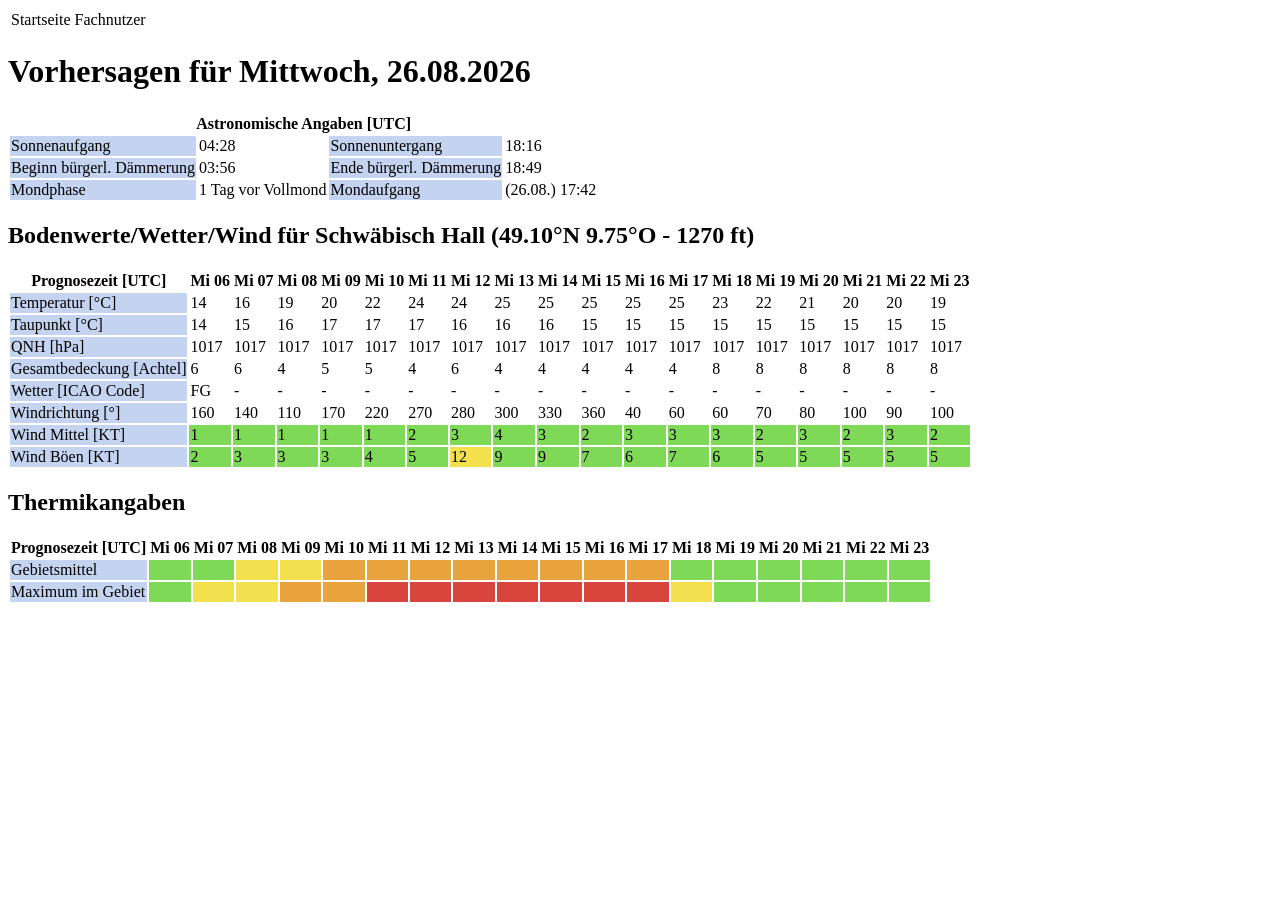
<file: test/sample-balloon.html>
<html><head><title>DWD</title></head><body>
<div class="navi"><table><tr><td>Startseite</td><td>Fachnutzer</td></tr></table></div>
<h1>Vorhersagen f&uuml;r Mittwoch, 26.08.2026</h1>
<table class="astro">
<tr><th colspan="4">Astronomische Angaben [UTC]</th></tr>
<tr><td bgcolor="#c3d3f0">Sonnenaufgang</td><td>04:28</td><td bgcolor="#c3d3f0">Sonnenuntergang</td><td>18:16</td></tr>
<tr><td bgcolor="#c3d3f0">Beginn b&uuml;rgerl. D&auml;mmerung</td><td>03:56</td><td bgcolor="#c3d3f0">Ende b&uuml;rgerl. D&auml;mmerung</td><td>18:49</td></tr>
<tr><td bgcolor="#c3d3f0">Mondphase</td><td>1 Tag vor Vollmond</td><td bgcolor="#c3d3f0">Mondaufgang</td><td>(26.08.) 17:42</td></tr>
</table>
<h2>Bodenwerte/Wetter/Wind f&uuml;r Schw&auml;bisch Hall (49.10&deg;N 9.75&deg;O - 1270 ft)</h2>
<table class="surface">
<tr><th>Prognosezeit [UTC]</th><th>Mi 06</th><th>Mi 07</th><th>Mi 08</th><th>Mi 09</th><th>Mi 10</th><th>Mi 11</th><th>Mi 12</th><th>Mi 13</th><th>Mi 14</th><th>Mi 15</th><th>Mi 16</th><th>Mi 17</th><th>Mi 18</th><th>Mi 19</th><th>Mi 20</th><th>Mi 21</th><th>Mi 22</th><th>Mi 23</th></tr>
<tr><td bgcolor="#c3d3f0">Temperatur [&deg;C]</td><td>14</td><td>16</td><td>19</td><td>20</td><td>22</td><td>24</td><td>24</td><td>25</td><td>25</td><td>25</td><td>25</td><td>25</td><td>23</td><td>22</td><td>21</td><td>20</td><td>20</td><td>19</td></tr>
<tr><td bgcolor="#c3d3f0">Taupunkt [&deg;C]</td><td>14</td><td>15</td><td>16</td><td>17</td><td>17</td><td>17</td><td>16</td><td>16</td><td>16</td><td>15</td><td>15</td><td>15</td><td>15</td><td>15</td><td>15</td><td>15</td><td>15</td><td>15</td></tr>
<tr><td bgcolor="#c3d3f0">QNH [hPa]</td><td>1017</td><td>1017</td><td>1017</td><td>1017</td><td>1017</td><td>1017</td><td>1017</td><td>1017</td><td>1017</td><td>1017</td><td>1017</td><td>1017</td><td>1017</td><td>1017</td><td>1017</td><td>1017</td><td>1017</td><td>1017</td></tr>
<tr><td bgcolor="#c3d3f0">Gesamtbedeckung [Achtel]</td><td>6</td><td>6</td><td>4</td><td>5</td><td>5</td><td>4</td><td>6</td><td>4</td><td>4</td><td>4</td><td>4</td><td>4</td><td>8</td><td>8</td><td>8</td><td>8</td><td>8</td><td>8</td></tr>
<tr><td bgcolor="#c3d3f0">Wetter [ICAO Code]</td><td>FG</td><td>-</td><td>-</td><td>-</td><td>-</td><td>-</td><td>-</td><td>-</td><td>-</td><td>-</td><td>-</td><td>-</td><td>-</td><td>-</td><td>-</td><td>-</td><td>-</td><td>-</td></tr>
<tr><td bgcolor="#c3d3f0">Windrichtung [&deg;]</td><td>160</td><td>140</td><td>110</td><td>170</td><td>220</td><td>270</td><td>280</td><td>300</td><td>330</td><td>360</td><td>40</td><td>60</td><td>60</td><td>70</td><td>80</td><td>100</td><td>90</td><td>100</td></tr>
<tr><td bgcolor="#c3d3f0">Wind Mittel [KT]</td><td bgcolor="#7ed957">1</td><td bgcolor="#7ed957">1</td><td bgcolor="#7ed957">1</td><td bgcolor="#7ed957">1</td><td bgcolor="#7ed957">1</td><td bgcolor="#7ed957">2</td><td bgcolor="#7ed957">3</td><td bgcolor="#7ed957">4</td><td bgcolor="#7ed957">3</td><td bgcolor="#7ed957">2</td><td bgcolor="#7ed957">3</td><td bgcolor="#7ed957">3</td><td bgcolor="#7ed957">3</td><td bgcolor="#7ed957">2</td><td bgcolor="#7ed957">3</td><td bgcolor="#7ed957">2</td><td bgcolor="#7ed957">3</td><td bgcolor="#7ed957">2</td></tr>
<tr><td bgcolor="#c3d3f0">Wind B&ouml;en [KT]</td><td bgcolor="#7ed957">2</td><td bgcolor="#7ed957">3</td><td bgcolor="#7ed957">3</td><td bgcolor="#7ed957">3</td><td bgcolor="#7ed957">4</td><td bgcolor="#7ed957">5</td><td bgcolor="#f2e14c">12</td><td bgcolor="#7ed957">9</td><td bgcolor="#7ed957">9</td><td bgcolor="#7ed957">7</td><td bgcolor="#7ed957">6</td><td bgcolor="#7ed957">7</td><td bgcolor="#7ed957">6</td><td bgcolor="#7ed957">5</td><td bgcolor="#7ed957">5</td><td bgcolor="#7ed957">5</td><td bgcolor="#7ed957">5</td><td bgcolor="#7ed957">5</td></tr>
</table>
<h2>Thermikangaben</h2>
<table class="thermal">
<tr><th>Prognosezeit [UTC]</th><th>Mi 06</th><th>Mi 07</th><th>Mi 08</th><th>Mi 09</th><th>Mi 10</th><th>Mi 11</th><th>Mi 12</th><th>Mi 13</th><th>Mi 14</th><th>Mi 15</th><th>Mi 16</th><th>Mi 17</th><th>Mi 18</th><th>Mi 19</th><th>Mi 20</th><th>Mi 21</th><th>Mi 22</th><th>Mi 23</th></tr>
<tr><td bgcolor="#c3d3f0">Gebietsmittel</td><td bgcolor="#7ed957"></td><td bgcolor="#7ed957"></td><td bgcolor="#f2e14c"></td><td bgcolor="#f2e14c"></td><td bgcolor="#e8a33d"></td><td bgcolor="#e8a33d"></td><td bgcolor="#e8a33d"></td><td bgcolor="#e8a33d"></td><td bgcolor="#e8a33d"></td><td bgcolor="#e8a33d"></td><td bgcolor="#e8a33d"></td><td bgcolor="#e8a33d"></td><td bgcolor="#7ed957"></td><td bgcolor="#7ed957"></td><td bgcolor="#7ed957"></td><td bgcolor="#7ed957"></td><td bgcolor="#7ed957"></td><td bgcolor="#7ed957"></td></tr>
<tr><td bgcolor="#c3d3f0">Maximum im Gebiet</td><td bgcolor="#7ed957"></td><td bgcolor="#f2e14c"></td><td bgcolor="#f2e14c"></td><td bgcolor="#e8a33d"></td><td bgcolor="#e8a33d"></td><td bgcolor="#d9453d"></td><td bgcolor="#d9453d"></td><td bgcolor="#d9453d"></td><td bgcolor="#d9453d"></td><td bgcolor="#d9453d"></td><td bgcolor="#d9453d"></td><td bgcolor="#d9453d"></td><td bgcolor="#f2e14c"></td><td bgcolor="#7ed957"></td><td bgcolor="#7ed957"></td><td bgcolor="#7ed957"></td><td bgcolor="#7ed957"></td><td bgcolor="#7ed957"></td></tr>
</table>
</body></html>
</file>
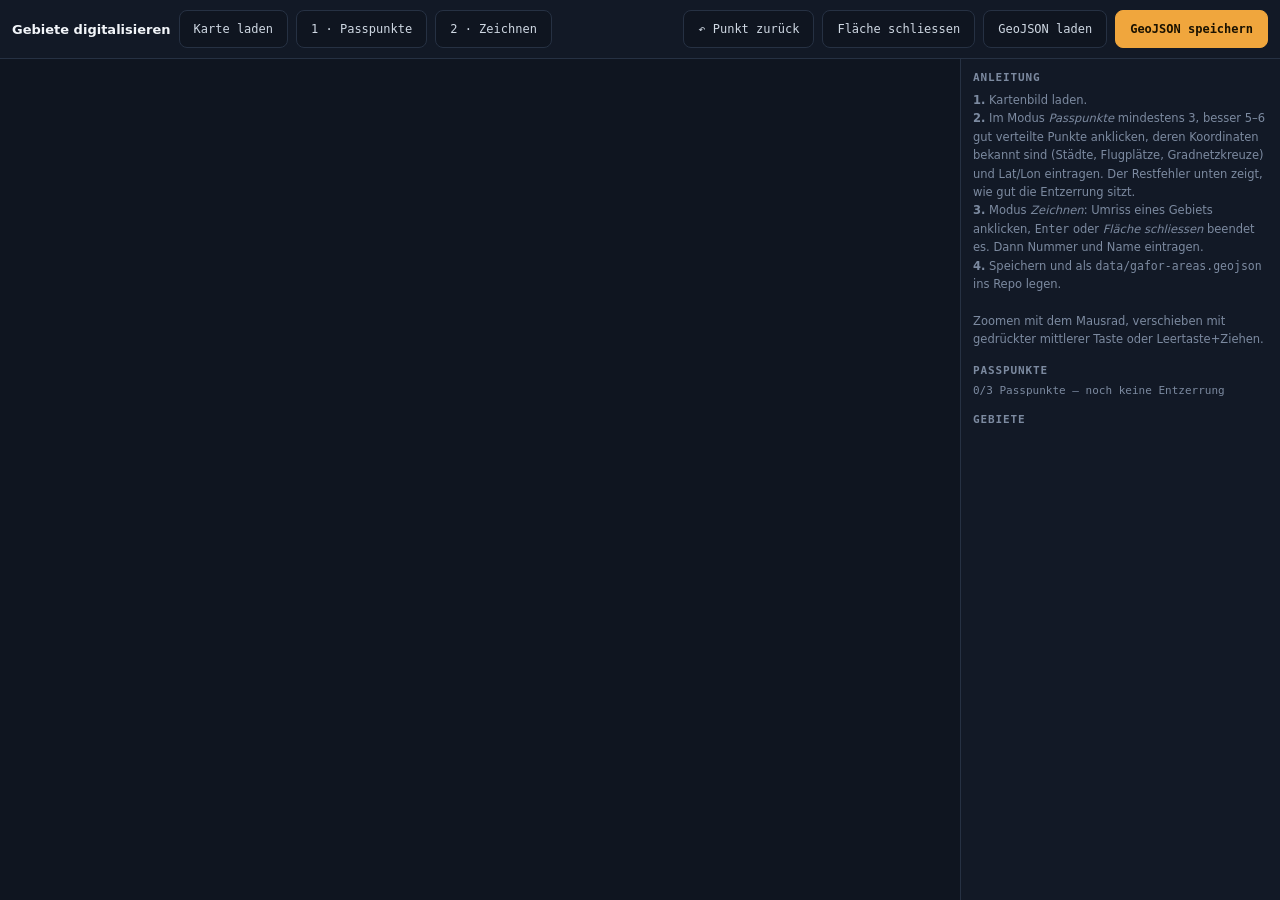
<file: tools/digitize.html>
<!DOCTYPE html>
<html lang="de" data-theme="dark">
<head>
<meta charset="UTF-8">
<meta name="viewport" content="width=device-width, initial-scale=1">
<title>GaforCast — Gebiete digitalisieren</title>
<link rel="stylesheet" href="../css/base.css">
<style>
  body{display:flex;flex-direction:column;height:100vh;overflow:hidden;}
  .bar{display:flex;gap:8px;align-items:center;flex-wrap:wrap;padding:10px 12px;
    border-bottom:1px solid var(--line);background:var(--panel);}
  .bar .sp{flex:1;}
  main{flex:1;display:flex;min-height:0;}
  #stage{flex:1;position:relative;overflow:hidden;background:var(--panel-2);cursor:crosshair;}
  #stage canvas{position:absolute;left:0;top:0;transform-origin:0 0;}
  aside{width:320px;flex:0 0 auto;border-left:1px solid var(--line);background:var(--panel);
    overflow-y:auto;padding:12px;}
  aside h3{font-family:var(--mono);font-size:11px;letter-spacing:.08em;text-transform:uppercase;
    color:var(--text-dim);margin:16px 0 7px;font-weight:600;}
  aside h3:first-child{margin-top:0;}
  .item{display:flex;gap:6px;align-items:center;padding:5px 0;border-bottom:1px solid var(--line-soft);
    font-family:var(--mono);font-size:11.5px;}
  .item input{height:28px;font-size:12px;padding:0 6px;}
  .item .w2{width:44px;flex:0 0 auto;} .item .w3{flex:1;min-width:0;}
  .item button{background:none;border:none;color:var(--text-dim);cursor:pointer;font-size:14px;padding:0 4px;}
  .item button:hover{color:var(--temp);}
  .item.sel{outline:1px solid var(--amber);outline-offset:2px;}
  .hint{font-size:11.5px;line-height:1.6;color:var(--text-dim);}
  .res{font-family:var(--mono);font-size:11px;color:var(--text-dim);margin-top:6px;}
  .res b{color:var(--text-strong);}
  .res.bad b{color:var(--temp);}
  @media (max-width:820px){ main{flex-direction:column;} aside{width:auto;height:44%;border-left:none;
    border-top:1px solid var(--line);} }
</style>
</head>
<body>

<div class="bar">
  <strong style="font-size:13px;color:var(--text-strong)">Gebiete digitalisieren</strong>
  <label class="btn" style="position:relative;overflow:hidden">Karte laden
    <input id="imgIn" type="file" accept="image/*" style="position:absolute;inset:0;opacity:0;cursor:pointer">
  </label>
  <button class="btn" id="modeRef" aria-pressed="true">1 · Passpunkte</button>
  <button class="btn" id="modeDraw">2 · Zeichnen</button>
  <span class="sp"></span>
  <button class="btn" id="undoBtn">↶ Punkt zurück</button>
  <button class="btn" id="closeBtn">Fläche schliessen</button>
  <label class="btn" style="position:relative;overflow:hidden">GeoJSON laden
    <input id="jsonIn" type="file" accept=".geojson,.json" style="position:absolute;inset:0;opacity:0;cursor:pointer">
  </label>
  <button class="btn primary" id="exportBtn">GeoJSON speichern</button>
</div>

<main>
  <div id="stage"><canvas id="cv"></canvas></div>
  <aside>
    <h3>Anleitung</h3>
    <div class="hint">
      <b>1.</b> Kartenbild laden.<br>
      <b>2.</b> Im Modus <i>Passpunkte</i> mindestens 3, besser 5–6 gut verteilte Punkte anklicken,
      deren Koordinaten bekannt sind (Städte, Flugplätze, Gradnetzkreuze) und Lat/Lon eintragen.
      Der Restfehler unten zeigt, wie gut die Entzerrung sitzt.<br>
      <b>3.</b> Modus <i>Zeichnen</i>: Umriss eines Gebiets anklicken, <kbd>Enter</kbd> oder
      <i>Fläche schliessen</i> beendet es. Dann Nummer und Name eintragen.<br>
      <b>4.</b> Speichern und als <code>data/gafor-areas.geojson</code> ins Repo legen.<br><br>
      Zoomen mit dem Mausrad, verschieben mit gedrückter mittlerer Taste oder Leertaste+Ziehen.
    </div>

    <h3>Passpunkte <span id="refCount" class="dim"></span></h3>
    <div id="refList"></div>
    <div class="res" id="residual"></div>

    <h3>Gebiete <span id="areaCount" class="dim"></span></h3>
    <div id="areaList"></div>
  </aside>
</main>

<script>
(() => {
'use strict';
const $ = (id) => document.getElementById(id);
const cv = $('cv'), ctx = cv.getContext('2d'), stage = $('stage');

let img = null;
let view = { x: 0, y: 0, s: 1 };            // pan / zoom of the image in the stage
let mode = 'ref';                            // 'ref' | 'draw'
let refs = [];                               // {px, py, lat, lon}
let areas = [];                              // {id, name, pts:[[px,py],...]}
let draft = [];                              // current polygon in image pixels
let sel = -1;
let T = null;                                // affine transform px→lonlat

// ---------------------------------------------------------------- transform
/** Least squares affine fit: lon = a*px + b*py + c ; lat = d*px + e*py + f */
function fit(points) {
  if (points.length < 3) return null;
  const solve = (target) => {
    // normal equations for [a,b,c]
    let S = [[0,0,0],[0,0,0],[0,0,0]], t = [0,0,0];
    for (const p of points) {
      const v = [p.px, p.py, 1], y = target(p);
      for (let i = 0; i < 3; i++) { for (let j = 0; j < 3; j++) S[i][j] += v[i]*v[j]; t[i] += v[i]*y; }
    }
    // Gaussian elimination
    const M = S.map((r, i) => [...r, t[i]]);
    for (let i = 0; i < 3; i++) {
      let p = i;
      for (let k = i+1; k < 3; k++) if (Math.abs(M[k][i]) > Math.abs(M[p][i])) p = k;
      [M[i], M[p]] = [M[p], M[i]];
      if (Math.abs(M[i][i]) < 1e-12) return null;
      for (let k = i+1; k < 3; k++) {
        const f = M[k][i]/M[i][i];
        for (let j = i; j < 4; j++) M[k][j] -= f*M[i][j];
      }
    }
    const x = [0,0,0];
    for (let i = 2; i >= 0; i--) {
      let s = M[i][3];
      for (let j = i+1; j < 3; j++) s -= M[i][j]*x[j];
      x[i] = s/M[i][i];
    }
    return x;
  };
  const A = solve(p => p.lon), B = solve(p => p.lat);
  if (!A || !B) return null;
  return { lon: A, lat: B };
}
const toLonLat = (px, py) => T ? [
  T.lon[0]*px + T.lon[1]*py + T.lon[2],
  T.lat[0]*px + T.lat[1]*py + T.lat[2],
] : null;

function residual() {
  const good = refs.filter(r => isFinite(r.lat) && isFinite(r.lon));
  T = fit(good);
  const box = $('residual');
  if (!T) { box.className = 'res'; box.textContent = `${good.length}/3 Passpunkte — noch keine Entzerrung`; return; }
  let sum = 0, max = 0;
  for (const r of good) {
    const [lo, la] = toLonLat(r.px, r.py);
    const dx = (lo - r.lon) * 111.2 * Math.cos(la*Math.PI/180), dy = (la - r.lat) * 111.2;
    const d = Math.hypot(dx, dy); sum += d*d; max = Math.max(max, d);
  }
  const rms = Math.sqrt(sum/good.length);
  box.className = 'res' + (rms > 4 ? ' bad' : '');
  box.innerHTML = `RMS <b>${rms.toFixed(2)} km</b> · max <b>${max.toFixed(2)} km</b> · ${good.length} Punkte`;
}

// ---------------------------------------------------------------- drawing
function draw() {
  if (!img) return;
  cv.width = img.width; cv.height = img.height;
  ctx.drawImage(img, 0, 0);

  ctx.lineWidth = Math.max(1, 2/view.s);
  const r = Math.max(3, 5/view.s);

  for (const a of areas) {
    ctx.beginPath();
    a.pts.forEach(([x, y], i) => i ? ctx.lineTo(x, y) : ctx.moveTo(x, y));
    ctx.closePath();
    ctx.fillStyle = 'rgba(240,166,61,.18)'; ctx.fill();
    ctx.strokeStyle = '#f0a63d'; ctx.stroke();
    const c = a.pts.reduce((s, p) => [s[0]+p[0], s[1]+p[1]], [0,0]).map(v => v/a.pts.length);
    ctx.fillStyle = '#fff'; ctx.font = `${Math.max(11, 15/view.s)}px monospace`;
    ctx.textAlign = 'center'; ctx.fillText(a.id || '?', c[0], c[1]);
  }

  if (draft.length) {
    ctx.beginPath();
    draft.forEach(([x, y], i) => i ? ctx.lineTo(x, y) : ctx.moveTo(x, y));
    ctx.strokeStyle = '#4fd0e7'; ctx.stroke();
    for (const [x, y] of draft) {
      ctx.beginPath(); ctx.arc(x, y, r, 0, 7); ctx.fillStyle = '#4fd0e7'; ctx.fill();
    }
  }

  refs.forEach((p, i) => {
    ctx.beginPath(); ctx.arc(p.px, p.py, r*1.3, 0, 7);
    ctx.fillStyle = isFinite(p.lat) ? '#3fbf7f' : '#ff5f56'; ctx.fill();
    ctx.fillStyle = '#fff'; ctx.font = `${Math.max(10, 13/view.s)}px monospace`;
    ctx.textAlign = 'left'; ctx.fillText(String(i+1), p.px + r*1.8, p.py + 4);
  });

  cv.style.transform = `translate(${view.x}px,${view.y}px) scale(${view.s})`;
}

// ---------------------------------------------------------------- input
function stageToImage(ev) {
  const b = stage.getBoundingClientRect();
  return [ (ev.clientX - b.left - view.x) / view.s, (ev.clientY - b.top - view.y) / view.s ];
}

stage.addEventListener('click', (ev) => {
  if (!img || panning) return;
  const [x, y] = stageToImage(ev);
  if (x < 0 || y < 0 || x > img.width || y > img.height) return;
  if (mode === 'ref') { refs.push({ px: x, py: y, lat: NaN, lon: NaN }); renderRefs(); }
  else { draft.push([x, y]); }
  draw();
});

let panning = false, panStart = null, space = false;
stage.addEventListener('mousedown', (ev) => {
  if (ev.button === 1 || space) { panning = true; panStart = [ev.clientX - view.x, ev.clientY - view.y]; ev.preventDefault(); }
});
window.addEventListener('mousemove', (ev) => {
  if (!panning) return;
  view.x = ev.clientX - panStart[0]; view.y = ev.clientY - panStart[1]; draw();
});
window.addEventListener('mouseup', () => { setTimeout(() => panning = false, 20); });
window.addEventListener('keydown', (e) => {
  if (e.code === 'Space') { space = true; stage.style.cursor = 'grab'; }
  if (e.key === 'Enter') closeArea();
  if (e.key === 'Backspace' && draft.length) { draft.pop(); draw(); e.preventDefault(); }
});
window.addEventListener('keyup', (e) => { if (e.code === 'Space') { space = false; stage.style.cursor = 'crosshair'; } });

stage.addEventListener('wheel', (ev) => {
  if (!img) return;
  ev.preventDefault();
  const b = stage.getBoundingClientRect();
  const mx = ev.clientX - b.left, my = ev.clientY - b.top;
  const k = ev.deltaY < 0 ? 1.15 : 1/1.15;
  const ns = Math.min(20, Math.max(0.05, view.s * k));
  view.x = mx - (mx - view.x) * (ns/view.s);
  view.y = my - (my - view.y) * (ns/view.s);
  view.s = ns;
  draw();
}, { passive: false });

// ---------------------------------------------------------------- lists
function renderRefs() {
  const box = $('refList'); box.innerHTML = '';
  $('refCount').textContent = refs.length ? `(${refs.length})` : '';
  refs.forEach((r, i) => {
    const d = document.createElement('div'); d.className = 'item';
    d.innerHTML = `<span style="width:16px">${i+1}</span>`;
    const la = document.createElement('input'); la.className = 'w3'; la.placeholder = 'lat';
    la.value = isFinite(r.lat) ? r.lat : '';
    const lo = document.createElement('input'); lo.className = 'w3'; lo.placeholder = 'lon';
    lo.value = isFinite(r.lon) ? r.lon : '';
    const upd = () => { r.lat = parseFloat(la.value.replace(',', '.')); r.lon = parseFloat(lo.value.replace(',', '.')); residual(); draw(); };
    la.oninput = upd; lo.oninput = upd;
    const del = document.createElement('button'); del.textContent = '✕';
    del.onclick = () => { refs.splice(i, 1); renderRefs(); residual(); draw(); };
    d.append(la, lo, del); box.appendChild(d);
  });
  residual();
}

function renderAreas() {
  const box = $('areaList'); box.innerHTML = '';
  $('areaCount').textContent = areas.length ? `(${areas.length})` : '';
  areas.forEach((a, i) => {
    const d = document.createElement('div'); d.className = 'item' + (i === sel ? ' sel' : '');
    const id = document.createElement('input'); id.className = 'w2'; id.placeholder = 'Nr'; id.value = a.id || '';
    id.oninput = () => { a.id = id.value.trim(); draw(); };
    const nm = document.createElement('input'); nm.className = 'w3'; nm.placeholder = 'Name'; nm.value = a.name || '';
    nm.oninput = () => { a.name = nm.value; };
    const del = document.createElement('button'); del.textContent = '✕';
    del.onclick = () => { areas.splice(i, 1); renderAreas(); draw(); };
    d.onclick = () => { sel = i; renderAreas(); };
    d.append(id, nm, del); box.appendChild(d);
  });
}

function closeArea() {
  if (draft.length < 3) return;
  areas.push({ id: '', name: '', pts: draft.slice() });
  draft = []; sel = areas.length - 1;
  renderAreas(); draw();
  const last = $('areaList').lastChild;
  if (last) last.querySelector('input').focus();
}

// ---------------------------------------------------------------- io
$('imgIn').onchange = (e) => {
  const f = e.target.files[0]; if (!f) return;
  const i = new Image();
  i.onload = () => {
    img = i;
    const b = stage.getBoundingClientRect();
    view.s = Math.min(b.width / i.width, b.height / i.height);
    view.x = 0; view.y = 0;
    draw();
  };
  i.src = URL.createObjectURL(f);
};

$('jsonIn').onchange = async (e) => {
  const f = e.target.files[0]; if (!f) return;
  try {
    const j = JSON.parse(await f.text());
    if (j.digitizer) {                       // our own working file: pixels kept
      refs = j.digitizer.refs || []; areas = j.digitizer.areas || [];
      renderRefs(); renderAreas(); draw();
    } else alert('Nur Arbeitsdateien dieses Werkzeugs können zurückgeladen werden (sie enthalten die Bildpixel).');
  } catch (err) { alert('Datei nicht lesbar: ' + err.message); }
};

$('exportBtn').onclick = () => {
  if (!T) { alert('Erst Passpunkte setzen — ohne Entzerrung keine Koordinaten.'); return; }
  const features = areas.map(a => {
    const ring = a.pts.map(([x, y]) => toLonLat(x, y).map(v => +v.toFixed(5)));
    ring.push(ring[0].slice());
    return {
      type: 'Feature',
      properties: { id: a.id || '', name: a.name || '', region: '', office: '', balloon: '' },
      geometry: { type: 'Polygon', coordinates: [ring] },
    };
  });
  const out = {
    type: 'FeatureCollection', name: 'GAFOR-Gebiete Deutschland',
    updated: new Date().toISOString().slice(0, 10),
    source: 'digitalisiert mit tools/digitize.html',
    digitizer: { refs, areas },              // working data, so the file can be reopened
    features,
  };
  const blob = new Blob([JSON.stringify(out, null, 1)], { type: 'application/geo+json' });
  const a = document.createElement('a');
  a.href = URL.createObjectURL(blob); a.download = 'gafor-areas.geojson'; a.click();
};

$('undoBtn').onclick = () => { if (draft.length) { draft.pop(); draw(); } };
$('closeBtn').onclick = closeArea;
$('modeRef').onclick = () => setMode('ref');
$('modeDraw').onclick = () => setMode('draw');
function setMode(m) {
  mode = m;
  $('modeRef').setAttribute('aria-pressed', m === 'ref');
  $('modeDraw').setAttribute('aria-pressed', m === 'draw');
}
setMode('ref');
renderRefs(); renderAreas();
})();
</script>
</body>
</html>
</file>
<file: css/base.css>
/* ---------------------------------------------------------------------------
   GaforFinder — base stylesheet
   Token set and component idiom taken from the S2 / StueveCast tool so both
   apps look like one family: dark by default, amber accent, mono labels.
   --------------------------------------------------------------------------- */

:root{
  --bg: #0b1017;
  --panel: #121926;
  --panel-2: #0f1520;
  --line: #263143;
  --line-soft: #1b2432;
  --text: #cfd8e3;
  --text-dim: #7c8aa0;
  --text-strong: #f2f5f9;
  --amber: #f0a63d;
  --amber-dim: #8a6222;
  --temp: #ff5f56;
  --dew: #4fd0e7;
  --green: #3fbf7f;
  --violet: #b98fd1;

  /* GAFOR flight-condition colours (C/O/D/M/X) */
  --gafor-c: #3fbf7f;   /* Charlie  — open */
  --gafor-o: #9ac93f;   /* Oscar    — open, restricted */
  --gafor-d: #f0a63d;   /* Delta    — difficult */
  --gafor-m: #ff8b3d;   /* Mike     — marginal */
  --gafor-x: #ff5f56;   /* X-ray    — closed */
  --gafor-none: #55627a;

  --mono: 'IBM Plex Mono', 'JetBrains Mono', SFMono-Regular, Consolas, monospace;
  --sans: 'Inter', system-ui, -apple-system, 'Segoe UI', sans-serif;

  --r: 10px;
  --safe-t: env(safe-area-inset-top, 0px);
  --safe-b: env(safe-area-inset-bottom, 0px);
}

:root[data-theme="light"]{
  --bg: #f4f5f7;
  --panel: #ffffff;
  --panel-2: #eef0f3;
  --line: #d7dce3;
  --line-soft: #e5e9ee;
  --text: #2a323e;
  --text-dim: #667080;
  --text-strong: #12161c;
  --amber: #b96f14;
  --amber-dim: #e2c493;
  --temp: #c9271f;
  --dew: #0f7fa0;
  --green: #1d8a56;
  --violet: #8a4fae;

  --gafor-c: #1d8a56;
  --gafor-o: #6d9418;
  --gafor-d: #b96f14;
  --gafor-m: #d1631a;
  --gafor-x: #c9271f;
  --gafor-none: #97a1b0;
}

*{box-sizing:border-box;}
html,body{margin:0;padding:0;background:var(--bg);color:var(--text);
  font-family:var(--sans);-webkit-text-size-adjust:100%;
  transition:background .2s,color .2s;}
body{overscroll-behavior-y:none;}

/* ---------- typography ---------- */
.eyebrow{font-family:var(--mono);font-size:10.5px;letter-spacing:.14em;color:var(--amber);
  text-transform:uppercase;}
.section-title{font-family:var(--mono);font-size:11px;color:var(--text-dim);letter-spacing:.08em;
  text-transform:uppercase;font-weight:600;}
.dim{color:var(--text-dim);}

/* ---------- buttons ---------- */
.btn{display:inline-flex;align-items:center;justify-content:center;gap:8px;
  background:var(--panel-2);border:1px solid var(--line);color:var(--text);
  font-family:var(--mono);font-size:12px;padding:0 14px;height:38px;
  border-radius:8px;cursor:pointer;transition:border-color .15s,color .15s;
  -webkit-tap-highlight-color:transparent;}
.btn:hover{border-color:var(--amber);}
.btn:active{background:var(--panel);}
.btn.icon{width:38px;padding:0;font-size:15px;flex:0 0 auto;}
.btn.primary{background:var(--amber);border-color:var(--amber);color:#1a1200;font-weight:600;}
.btn.primary:hover{filter:brightness(1.08);}
.btn:disabled{opacity:.38;cursor:not-allowed;}

.chip{display:inline-flex;align-items:center;gap:6px;background:var(--panel-2);
  border:1px solid var(--line);color:var(--text-dim);font-family:var(--mono);font-size:11px;
  padding:5px 10px;border-radius:999px;cursor:pointer;white-space:nowrap;}
.chip[aria-pressed="true"],.chip.on{border-color:var(--amber);color:var(--amber);}

/* ---------- panels ---------- */
.card{background:var(--panel);border:1px solid var(--line);border-radius:var(--r);
  overflow:hidden;margin-bottom:12px;}
.card-head{display:flex;align-items:baseline;gap:10px;padding:10px 14px;
  border-bottom:1px solid var(--line-soft);background:var(--panel-2);}
.card-head .section-title{flex:1;min-width:0;}
.card-body{padding:13px 14px;}
.card-body.tight{padding:0;}

.stat-strip{display:grid;grid-template-columns:repeat(2,1fr);gap:1px;background:var(--line);
  border-top:1px solid var(--line);}
@media (min-width:560px){ .stat-strip{grid-template-columns:repeat(4,1fr);} }
.stat{background:var(--panel);padding:9px 12px;min-width:0;}
.stat .k{font-family:var(--mono);font-size:9.5px;letter-spacing:.08em;text-transform:uppercase;
  color:var(--text-dim);margin-bottom:3px;}
.stat .v{font-family:var(--mono);font-size:15px;color:var(--text-strong);
  white-space:nowrap;overflow:hidden;text-overflow:ellipsis;}
.stat .v small{font-size:10px;color:var(--text-dim);margin-left:3px;}

pre.report{font-family:var(--mono);font-size:12px;line-height:1.62;color:var(--text);
  white-space:pre-wrap;word-break:break-word;margin:0;}
pre.raw{font-family:var(--mono);font-size:12px;line-height:1.55;color:var(--text-strong);
  background:var(--panel-2);border:1px solid var(--line-soft);border-radius:8px;
  padding:10px 11px;margin:0;white-space:pre-wrap;word-break:break-word;}

.badge{display:inline-flex;align-items:center;justify-content:center;
  font-family:var(--mono);font-size:11px;font-weight:600;letter-spacing:.06em;
  padding:3px 8px;border-radius:6px;border:1px solid currentColor;}
.badge.c{color:var(--gafor-c);} .badge.o{color:var(--gafor-o);}
.badge.d{color:var(--gafor-d);} .badge.m{color:var(--gafor-m);}
.badge.x{color:var(--gafor-x);} .badge.none{color:var(--gafor-none);}

.note{font-size:12px;line-height:1.55;color:var(--text-dim);}
.note strong{color:var(--text);}
.err{color:var(--temp);font-family:var(--mono);font-size:12px;line-height:1.5;}

/* ---------- form controls ---------- */
.field{display:flex;align-items:center;justify-content:space-between;gap:14px;
  padding:9px 0;border-bottom:1px solid var(--line-soft);}
.field span{font-size:13.5px;color:var(--text);}
.field select{height:34px;min-width:130px;background:var(--panel-2);border:1px solid var(--line);
  border-radius:7px;color:var(--text);font-family:var(--mono);font-size:12.5px;padding:0 8px;}
.field select:focus{border-color:var(--amber);outline:none;}

input[type="search"],input[type="text"]{
  width:100%;height:40px;background:var(--panel-2);border:1px solid var(--line);
  border-radius:8px;color:var(--text);font-family:var(--sans);font-size:15px;
  padding:0 12px;outline:none;-webkit-appearance:none;}
input[type="search"]:focus,input[type="text"]:focus{border-color:var(--amber);}
input::placeholder{color:var(--text-dim);}

/* ---------- misc ---------- */
.spin{display:inline-block;animation:spin 1s linear infinite;}
@keyframes spin{from{transform:rotate(0)}to{transform:rotate(360deg)}}
.hidden{display:none !important;}
/* Karten, die das Landespaket nicht anbietet, werden mit dem hidden-Attribut
   ausgeblendet. Ohne diese Regel gewinnt jedes display:flex der Karte. */
[hidden]{display:none !important;}
a{color:var(--amber);}
</file>
